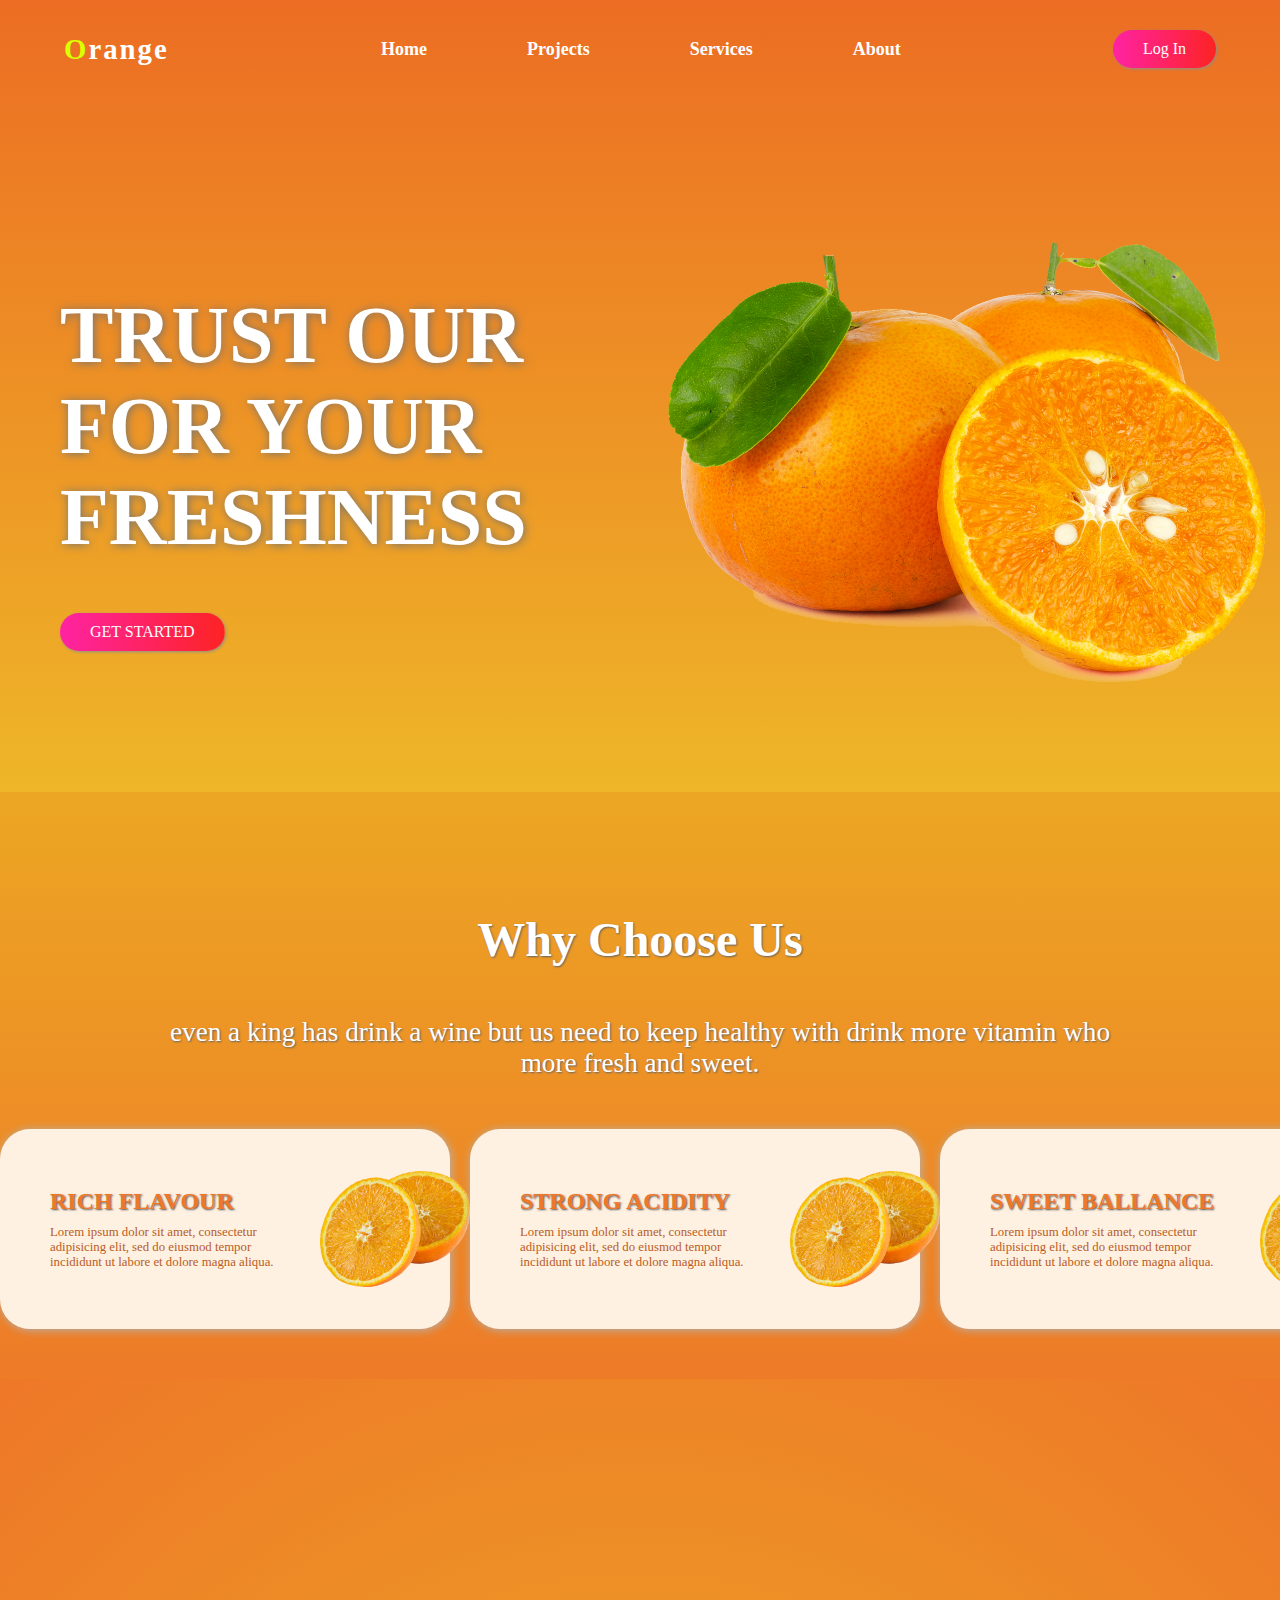
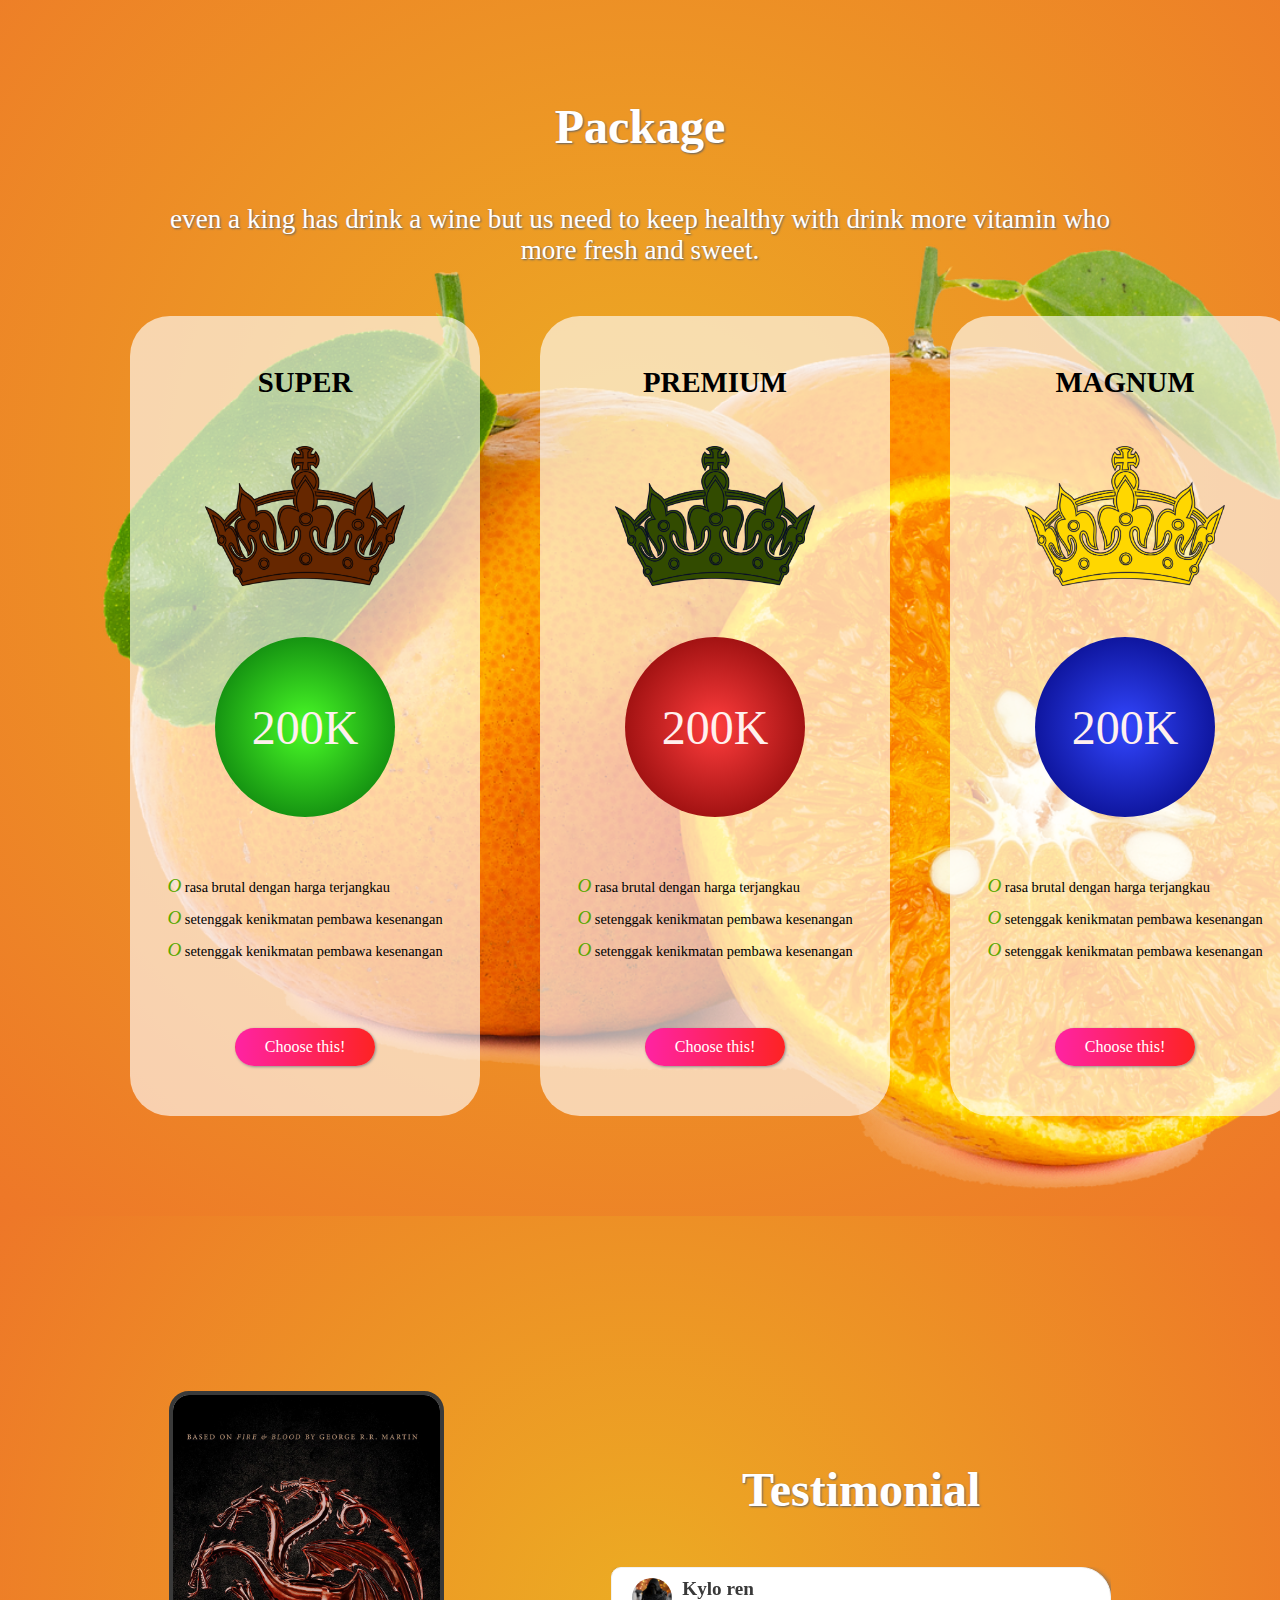
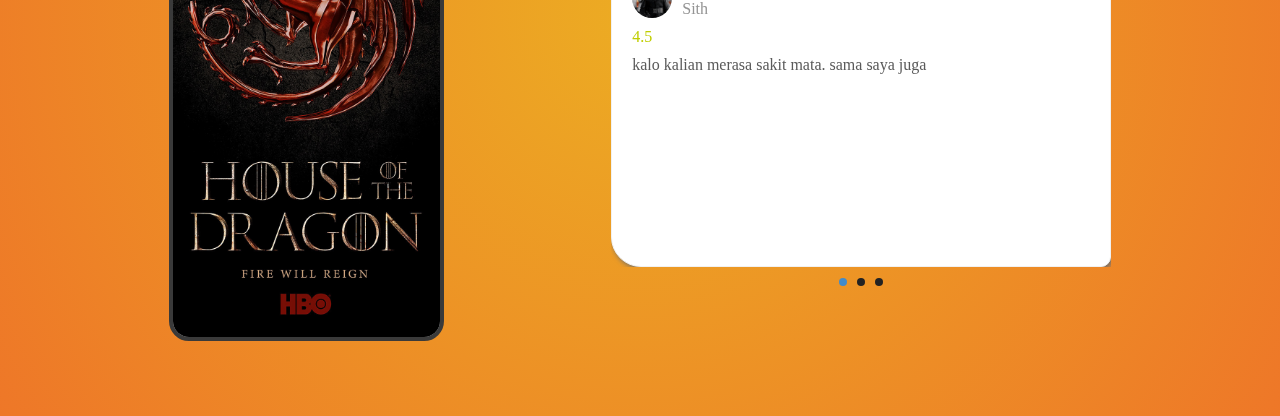
<file: index.html>
<!DOCTYPE html>
<html lang="en">
<head>
    <meta charset="UTF-8">
    <meta http-equiv="X-UA-Compatible" content="IE=edge">
    <meta name="viewport" content="width=device-width, initial-scale=1.0">
    <title>project 5</title>

    <link rel="stylesheet" href="css/style.css">
    <link rel="stylesheet" href="css/lightslider.css">
    <script src="js/jquery-3.5.1.js"></script>
    <script src="js/lightslider.js"></script>
    <script src="js/script.js"></script>
</head>
<body>
    <div class="bg">
        
        <nav class="navbar">
            <div class="nav-logo">
                <h2><span>O</span>range</h2>
            </div>
            <ul class="nav-link">
                <li><a href="" class="nav-list">Home</a></li>
                <li><a href="" class="nav-list">Projects</a></li>
                <li><a href="" class="nav-list">Services</a></li>
                <li><a href="" class="nav-list">About</a></li>
            </ul>
            <a href="" class="nav-btn">Log In</a>
        </nav>
        <div class="jumbotron">
            <div class="jumbo-text">
                <strong>TRUST OUR FOR YOUR FRESHNESS</strong>
                <a href="" class="nav-btn">GET STARTED</a>
            </div>
            <div class="jumbo-img">
                <img src="img/jumbo.png" alt="">
            </div>
        </div>
    </div>
    <div class="bg-2">

        <section id="service">
            <div class="info">
                <strong class="text-info">Why Choose Us</strong>
                <p class="sub-info">even a king has drink a wine but us need to keep healthy with drink more vitamin who more fresh and sweet.</p>
            </div>
        
            <div class="service-container">
                <div class="service-box">
                    <div class="box-head">
                        <strong class="box-title">RICH FLAVOUR</strong>
                        <p class="box-sub">Lorem ipsum dolor sit amet, consectetur adipisicing elit, sed do eiusmod tempor incididunt ut labore et dolore magna aliqua.</p>
    
                    </div>
                    <img src="img/jeruk.png" alt="" class="box-img">
                </div>
                <div class="service-box">
                    <div class="box-head">
                        <strong class="box-title">STRONG ACIDITY</strong>
                        <p class="box-sub">Lorem ipsum dolor sit amet, consectetur adipisicing elit, sed do eiusmod tempor incididunt ut labore et dolore magna aliqua.</p>
    
                    </div>
                    <img src="img/jeruk.png" alt="" class="box-img">
                </div>
                <div class="service-box">
                    <div class="box-head">
                        <strong class="box-title">SWEET BALLANCE</strong>
                        <p class="box-sub">Lorem ipsum dolor sit amet, consectetur adipisicing elit, sed do eiusmod tempor incididunt ut labore et dolore magna aliqua.</p>
    
                    </div>
                    <img src="img/jeruk.png" alt="" class="box-img">
                </div>
            </div>
        </section>
        </div>
        <div class="bg-3">
            <div class="bg-4">

                <section id="package">
    
                    <div class="info">
                        <strong class="text-info">Package</strong>
                        <p class="sub-info">even a king has drink a wine but us need to keep healthy with drink more vitamin who more fresh and sweet.</p>
                    </div>
                    <div class="package-container">
    
                        <div class="package-box">
                            <strong class="package-head">SUPER</strong>
                            <div class="package-img">
                                <img src="img/king-red.png" alt="">
                            </div>
                            <div class="package-price">
                                <a href="" class="super"> 200K  
                                </a>
                            </div>
                            <div class="superiority">
                                <p><i>O</i> rasa brutal dengan harga terjangkau</p>
                                <p><i>O</i> setenggak kenikmatan pembawa kesenangan</p>    
                                <p><i>O</i> setenggak kenikmatan pembawa kesenangan</p>    
                                  
                            </div>
                            <div class="nav-btn">Choose this!</div>
                        </div>
                        <div class="package-box">
                            <strong class="package-head">PREMIUM</strong>
                            <div class="package-img">
                                <img src="img/king.png" alt="">
                            </div>
                            <div class="package-price">
                                <a href="" class="premium"> 200K  
                                </a>
                            </div>
                            <div class="superiority">
                                <p><i>O</i> rasa brutal dengan harga terjangkau</p>
                                <p><i>O</i> setenggak kenikmatan pembawa kesenangan</p>    
                                <p><i>O</i> setenggak kenikmatan pembawa kesenangan</p>    
                                  
                            </div>
                            <div class="nav-btn">Choose this!</div>
                        </div>
                        <div class="package-box">
                            <strong class="package-head">MAGNUM</strong>
                            <div class="package-img">
                                <img src="img/-ori.png" alt="">
                            </div>
                            <div class="package-price">
                                <a href="" class="magnum"> 200K  
                                </a>
                            </div>
                            <div class="superiority">
                                <p><i>O</i> rasa brutal dengan harga terjangkau</p>
                                <p><i>O</i> setenggak kenikmatan pembawa kesenangan</p>    
                                <p><i>O</i> setenggak kenikmatan pembawa kesenangan</p>    
                                  
                            </div>
                            <div class="nav-btn">Choose this!</div>
                        </div>
                    </div>
                </section>
            </div>
        </div>
        <div class="bg-3">
            <section id="download-app">
                <div class="app-img">
                    <img src="img/app2.jpg" alt="">
                </div>
                <!-- text -->
                <div class="download-app-text">
                    <div class="info">
                        <strong class="text-info">Testimonial</strong>
                        
                    </div>
                    <ul id="ls">
                        <li> <div class="client-box">
                            <!-- profile -->
                            <div class="client-profile">
                                <img src="img/bg.jpg" alt="client">
                                <div class="profile-text">
                                    <strong>Kylo ren</strong>
                                    <span>Sith</span>
                                </div>
                            </div>
                            <div class="rating">
                                <span>4.5</span>
                            </div>
                            <!-- isi -->
                            <p>
                                kalo kalian merasa sakit mata. sama saya juga

                            </p>
                        </div></li>
                        <li>  <div class="client-box">
                            <!-- profile -->
                            <div class="client-profile">
                                <img src="img/vader.jpg" alt="client">
                                <div class="profile-text">
                                    <strong>Darth Vader</strong>
                                    <span>Sith</span>
                                </div>
                            </div>
                            <div class="rating">
                                <span>4.5</span>
                            </div>
                            <!-- isi -->
                            <p>
                                Lorem ipsum dolor sit amet, consectetur adipisicing elit, sed do eiusmod tempor incididunt ut labore et dolore magna aliqua.
                                    Ut enim ad minim veniam, quis nostrud exercitation ullamco laboris nisi ut aliquip ex ea commodo consequat.
                                    Duis aute irure dolor in reprehenderit in voluptate velit esse cillum dolore eu fugiat nulla pariatur. 
                            </p>
                        </div></li>
                        <li> <div class="client-box">
                            <!-- profile -->
                            <div class="client-profile">
                                <img src="img/bg.jpg" alt="client">
                                <div class="profile-text">
                                    <strong>Kylo ren</strong>
                                    <span>Sith</span>
                                </div>
                            </div>
                            <div class="rating">
                                <span>4.5</span>
                            </div>
                            <!-- isi -->
                            <p>
                                Lorem ipsum dolor sit amet, consectetur adipisicing elit, sed do eiusmod tempor incididunt ut labore et dolore magna aliqua.
                                    Ut enim ad minim veniam, quis nostrud exercitation ullamco laboris nisi ut aliquip ex ea commodo consequat.
                                    Duis aute irure dolor in reprehenderit in voluptate velit esse cillum dolore eu fugiat nulla pariatur. 
                            </p>
                        </div></li>
                    </ul>
                   
                    
                    <!-- btn -->
                   
                </div>
            </section>
        </div>
        
    
   
</body>
</html>
</file>
<file: css/style.css>
/* nav */
.bg{
    background:linear-gradient(to bottom, rgb(236, 109, 35),rgb(238, 185, 40));
    
    
}
*{
    box-sizing: border-box;
    margin: 0;
    padding: 0;
    font-family: Verdana;
}

li,a{
    text-decoration: none;
}
.nav-btn{
    /* margin-left: auto; */
    background: linear-gradient(to right, rgb(255, 35, 163),rgb(253, 35, 35))70%;
    color: #fff;
    padding: 10px 30px;
    border-radius: 30px;
    box-shadow: 1px 1px 3px #8d8d8d;
}
.nav-btn:hover{
    background: #fff;
    color: rgb(255, 42, 42);
    transition: all ease 1s;
}
.nav-logo{
    color: white;
    letter-spacing: 2px;
    font-size: 1.2rem;
    font-weight: 700;
    margin-left: 0;
}
.nav-logo span{
    color: #d9ff00;
}
.navbar{
    display: flex;
    justify-content: space-between;
    align-items: center;
    padding: 30px 5%;
}
.nav-link{
    margin: 0 auto;
    display: flex;
    list-style: none;
    justify-content: space-between;

}
.nav-link li{
    display: inline-block;
    padding: 0px 50px;
    font-weight: 700;
    font-size: 18px;
    
}
.nav-list{
    color: #ffffff;
    transition: all ease 0.7s;
}
.nav-list:hover{
    color: #505050;
    transition: all ease 0.7s;
}
/* jumbo */
.jumbotron{
    display: flex;
    justify-content: center;
    margin: 20px auto;
}
.jumbo-text{
    color: #ffffff;
    display: flex;
    flex-direction: column;
    justify-content: center;
    align-items: flex-start;
    width: 300px;
    max-width: 500px;
    margin-left: auto;
}
.jumbo-text strong{
    font-size: 80px;
    font-weight: 700;
    text-shadow: 1px 1px 10px rgb(114, 114, 114);
    margin-bottom: 50px;
}
.jumbo-img{
    width: 800px;
    height: auto;
    margin: 0 auto;
    padding-left: 200px;
    
}
.jumbo-img img{
    width: 700px;
}
.bg-2{
    margin: -50px 0;
    background:linear-gradient(to bottom, rgb(236, 166, 35),rgb(238, 119, 40));

}
#service{
    margin: 0 auto;
    color: white;
    padding: 100px 0;
    max-width: 1550px;

}
/* heading */
.title{
    font-size: 2rem;
}
.service-head{
    align-items: center;
    margin: 50px auto;
}
/* SERVICE */
.service-container{
    display: grid;
    grid-gap: 20px;
    grid-template-columns: 1fr 1fr 1fr;
}
.service-box{
    height: 200px;
    width: 450px;
    background-color: rgb(255, 241, 226);
    margin: auto auto;
    border-radius: 30px;
    display: flex;
    justify-content: space-between;
    align-items: center;
    box-shadow: 1px 1px 10px #b4b4b4;
}
.box-head{
    color: rgb(238, 119, 40);
    display: block;
    align-items: center;
    margin-left: 50px;
    max-width: 250px;
    letter-spacing: 0px;
}
.box-title{
    font-size: 1.5rem;
    text-shadow: 1px 1px 2px #505050;
}
.box-sub{
    color: rgb(184, 92, 31);
    font-weight: 500;
    font-size: 0.8rem;
    margin-top: 10px;
}
.service-box .box-img{
    margin-right: -20px;
    width: 150px;
}
.info{
    margin: 20px auto;
    text-align: center;
    color: rgb(255, 255, 255);
    max-width: 1000px;
    text-shadow:1px 1px 2px rgb(99, 99, 99);
}
.info .text-info{
    font-weight: 900;
    font-size: 3rem;
}
.info .sub-info{
    margin: 50px auto;
    font-size: 1.7rem;
    font-weight: 500;
}
.bg-3{
    min-height: 800px;
    background:radial-gradient(circle, rgb(236, 172, 35),rgb(238, 119, 40));
    padding-top: 200px;

}
.bg-4{
    background: url(../img/jumbo.png);
    background-repeat: no-repeat;
    background-size: 1500px;
    
}
#package{
    padding: 100px;
    margin: 0 auto;
    max-width: 1550px;
}
.package-container{
    display: grid;
    grid-template-columns:1fr 1fr 1fr;
    grid-gap: 30px;
    align-items: center;
}
.package-box{
    margin-left: 30px;
    width: 350px;
    height: 800px;
    background-color: rgba(255, 255, 255, 0.63);
    display: flex;
    flex-direction: column;
    justify-content: space-between;
    align-items: center;
    border-radius: 40px;
    padding: 50px 0;
}
.package-head{
    font-size: 1.8rem;
    font-weight: 700;
}
.package-price a{
    width: 180px;
    height: 180px;
    display: flex;
    justify-content: center;
    align-items: center;
    border-radius: 50%;
    position: relative;
    font-size:3rem;
}
.package-img img{
    width: 200px;

}
.premium{
    background:radial-gradient(circle, rgb(255, 61, 61),rgb(124, 1, 1));
    color: #fff0ee;
}
.super{
    background:radial-gradient(circle, rgb(74, 252, 39),rgb(0, 105, 9));
    color: #fff0ee;
}
.magnum{
    background:radial-gradient(circle, rgb(51, 71, 255),rgb(0, 2, 119));
    color: #fff0ee;
}
.like span{
    position: absolute;
    top: -7px;
    right: -7px;
    width: 20px;
    height: 20px;
    display: flex;
    justify-content: center;
    align-items: center;
    border-radius: 50%;
    color: #ffffff;
    font-size: 0.6rem;
    font-weight: 500;
    background-color: black;
}
.superiority{
    margin: 10px 30px;
    text-align: start;
    max-width: 300px;
}
.superiority p{
    margin-bottom: 10px;
    font-size: 0.9rem;
    font-weight: 300;
}
.superiority p i{
    font-size: 1.2rem;
    color: rgb(90, 168, 0);
}
/* testi */
#download-app{
    max-width: 1150px;
    width: 100%;
    height: 500px;
    margin: 0 auto;
    border-radius: 50px;
    padding: 20px;
    display: flex;
    justify-content: space-around;
    align-items: center;
    
}
.app-img{
    width: 275px;
    height: 550px;
    background-color: #e7e7e7;
    border: 4px solid #3a3a3a;
    border-radius: 20px;
    overflow: hidden;
}
.app-img img{
    width: 100%;
    height: 100%;
    object-fit: cover;
    object-position: center;
}
.download-app-text{
    max-width: 500px;
    
}
.download-app-text .info{
    font-size: 1.6rem;
    margin-bottom: 50px;
}


/* testi */
.client-box{
    background-color: #ffffff;
    padding: 10px 20px;
    border: 1px solid #f1f1f1;
    box-shadow: 2px 2px 5px #6e6e6e;
    border-radius: 10px 30px 10px 30px;
    height: 300px;
    min-height: 300px;
}
.client-profile{
    display: flex;
    align-items: center;
}
.client-profile img{
    width: 40px;
    height: 40px;
    object-fit: cover;
    border-radius: 50%;
    object-position: center;
}
.profile-text{
    display: flex;
    flex-direction: column;
    margin-left: 10px;
}
.profile-text strong{
    color: #393939;
    font-size: 1.2rem;
    font-weight: 700;

}
.profile-text span{
    color: #949494;
    font-weight: 500;
}
.rating{
    display: flex;
    margin: 10px 0;
}
.rating span{
    color: rgb(192, 206, 2);
}
.client-box p{
    color: #5a5a5a;
}
</file>
<file: css/lightslider.css>
/*! lightslider - v1.1.3 - 2015-04-14
* https://github.com/sachinchoolur/lightslider
* Copyright (c) 2015 Sachin N; Licensed MIT */
/** /!!! core css Should not edit !!!/**/

.lSSlideOuter {
  overflow: hidden;
  -webkit-touch-callout: none;
  -webkit-user-select: none;
  -khtml-user-select: none;
  -moz-user-select: none;
  -ms-user-select: none;
  user-select: none;
}
.lightSlider:before,
.lightSlider:after {
  content: " ";
  display: table;
}
.lightSlider {
  overflow: hidden;
  margin: 0;
}
.lSSlideWrapper {
  max-width: 100%;
  overflow: hidden;
  position: relative;
}
.lSSlideWrapper > .lightSlider:after {
  clear: both;
}
.lSSlideWrapper .lSSlide {
  -webkit-transform: translate(0px, 0px);
  -ms-transform: translate(0px, 0px);
  transform: translate(0px, 0px);
  -webkit-transition: all 1s;
  -webkit-transition-property: -webkit-transform, height;
  -moz-transition-property: -moz-transform, height;
  transition-property: transform, height;
  -webkit-transition-duration: inherit !important;
  transition-duration: inherit !important;
  -webkit-transition-timing-function: inherit !important;
  transition-timing-function: inherit !important;
}
.lSSlideWrapper .lSFade {
  position: relative;
}
.lSSlideWrapper .lSFade > * {
  position: absolute !important;
  top: 0;
  left: 0;
  z-index: 9;
  margin-right: 0;
  width: 100%;
}
.lSSlideWrapper.usingCss .lSFade > * {
  opacity: 0;
  -webkit-transition-delay: 0s;
  transition-delay: 0s;
  -webkit-transition-duration: inherit !important;
  transition-duration: inherit !important;
  -webkit-transition-property: opacity;
  transition-property: opacity;
  -webkit-transition-timing-function: inherit !important;
  transition-timing-function: inherit !important;
}
.lSSlideWrapper .lSFade > *.active {
  z-index: 10;
}
.lSSlideWrapper.usingCss .lSFade > *.active {
  opacity: 1;
}
/** /!!! End of core css Should not edit !!!/**/

/* Pager */
.lSSlideOuter .lSPager.lSpg {
  margin: 10px 0 0;
  padding: 0;
  text-align: center;
}
.lSSlideOuter .lSPager.lSpg > li {
  cursor: pointer;
  display: inline-block;
  padding: 0 5px;
}
.lSSlideOuter .lSPager.lSpg > li a {
  background-color: #222222;
  border-radius: 30px;
  display: inline-block;
  height: 8px;
  overflow: hidden;
  text-indent: -999em;
  width: 8px;
  position: relative;
  z-index: 99;
  -webkit-transition: all 0.5s linear 0s;
  transition: all 0.5s linear 0s;
}
.lSSlideOuter .lSPager.lSpg > li:hover a,
.lSSlideOuter .lSPager.lSpg > li.active a {
  background-color: #428bca;
}
.lSSlideOuter .media {
  opacity: 0.8;
}
.lSSlideOuter .media.active {
  opacity: 1;
}
/* End of pager */

/** Gallery */
.lSSlideOuter .lSPager.lSGallery {
  list-style: none outside none;
  padding-left: 0;
  margin: 0;
  overflow: hidden;
  transform: translate3d(0px, 0px, 0px);
  -moz-transform: translate3d(0px, 0px, 0px);
  -ms-transform: translate3d(0px, 0px, 0px);
  -webkit-transform: translate3d(0px, 0px, 0px);
  -o-transform: translate3d(0px, 0px, 0px);
  -webkit-transition-property: -webkit-transform;
  -moz-transition-property: -moz-transform;
  -webkit-touch-callout: none;
  -webkit-user-select: none;
  -khtml-user-select: none;
  -moz-user-select: none;
  -ms-user-select: none;
  user-select: none;
}
.lSSlideOuter .lSPager.lSGallery li {
  overflow: hidden;
  -webkit-transition: border-radius 0.12s linear 0s 0.35s linear 0s;
  transition: border-radius 0.12s linear 0s 0.35s linear 0s;
}
.lSSlideOuter .lSPager.lSGallery li.active,
.lSSlideOuter .lSPager.lSGallery li:hover {
  border-radius: 5px;
}
.lSSlideOuter .lSPager.lSGallery img {
  display: block;
  height: auto;
  max-width: 100%;
}
.lSSlideOuter .lSPager.lSGallery:before,
.lSSlideOuter .lSPager.lSGallery:after {
  content: " ";
  display: table;
}
.lSSlideOuter .lSPager.lSGallery:after {
  clear: both;
}
/* End of Gallery*/

/* slider actions */
.lSAction > a {
  width: 32px;
  display: block;
  top: 50%;
  height: 32px;
  /* background-image: url("../img/controls.png"); */
  cursor: pointer;
  position: absolute;
  z-index: 99;
  margin-top: -16px;
  opacity: 0.5;
  -webkit-transition: opacity 0.35s linear 0s;
  transition: opacity 0.35s linear 0s;
}
.lSAction > a:hover {
  opacity: 1;
}
.lSAction > .lSPrev {
  background-position: 0 0;
  left: 10px;
}
.lSAction > .lSNext {
  background-position: -32px 0;
  right: 10px;
}
.lSAction > a.disabled {
  pointer-events: none;
}
.cS-hidden {
  height: 1px;
  opacity: 0;
  filter: alpha(opacity=0);
  overflow: hidden;
}

/* vertical */
.lSSlideOuter.vertical {
  position: relative;
}
.lSSlideOuter.vertical.noPager {
  padding-right: 0px !important;
}
.lSSlideOuter.vertical .lSGallery {
  position: absolute !important;
  right: 0;
  top: 0;
}
.lSSlideOuter.vertical .lightSlider > * {
  width: 100% !important;
  max-width: none !important;
}

/* vertical controlls */
.lSSlideOuter.vertical .lSAction > a {
  left: 50%;
  margin-left: -14px;
  margin-top: 0;
}
.lSSlideOuter.vertical .lSAction > .lSNext {
  background-position: 31px -31px;
  bottom: 10px;
  top: auto;
}
.lSSlideOuter.vertical .lSAction > .lSPrev {
  background-position: 0 -31px;
  bottom: auto;
  top: 10px;
}
/* vertical */

/* Rtl */
.lSSlideOuter.lSrtl {
  direction: rtl;
}
.lSSlideOuter .lightSlider,
.lSSlideOuter .lSPager {
  padding-left: 0;
  list-style: none outside none;
}
.lSSlideOuter.lSrtl .lightSlider,
.lSSlideOuter.lSrtl .lSPager {
  padding-right: 0;
}
.lSSlideOuter .lightSlider > *,
.lSSlideOuter .lSGallery li {
  float: left;
}
.lSSlideOuter.lSrtl .lightSlider > *,
.lSSlideOuter.lSrtl .lSGallery li {
  float: right !important;
}
/* Rtl */

@-webkit-keyframes rightEnd {
  0% {
    left: 0;
  }

  50% {
    left: -15px;
  }

  100% {
    left: 0;
  }
}
@keyframes rightEnd {
  0% {
    left: 0;
  }

  50% {
    left: -15px;
  }

  100% {
    left: 0;
  }
}
@-webkit-keyframes topEnd {
  0% {
    top: 0;
  }

  50% {
    top: -15px;
  }

  100% {
    top: 0;
  }
}
@keyframes topEnd {
  0% {
    top: 0;
  }

  50% {
    top: -15px;
  }

  100% {
    top: 0;
  }
}
@-webkit-keyframes leftEnd {
  0% {
    left: 0;
  }

  50% {
    left: 15px;
  }

  100% {
    left: 0;
  }
}
@keyframes leftEnd {
  0% {
    left: 0;
  }

  50% {
    left: 15px;
  }

  100% {
    left: 0;
  }
}
@-webkit-keyframes bottomEnd {
  0% {
    bottom: 0;
  }

  50% {
    bottom: -15px;
  }

  100% {
    bottom: 0;
  }
}
@keyframes bottomEnd {
  0% {
    bottom: 0;
  }

  50% {
    bottom: -15px;
  }

  100% {
    bottom: 0;
  }
}
.lSSlideOuter .rightEnd {
  -webkit-animation: rightEnd 0.3s;
  animation: rightEnd 0.3s;
  position: relative;
}
.lSSlideOuter .leftEnd {
  -webkit-animation: leftEnd 0.3s;
  animation: leftEnd 0.3s;
  position: relative;
}
.lSSlideOuter.vertical .rightEnd {
  -webkit-animation: topEnd 0.3s;
  animation: topEnd 0.3s;
  position: relative;
}
.lSSlideOuter.vertical .leftEnd {
  -webkit-animation: bottomEnd 0.3s;
  animation: bottomEnd 0.3s;
  position: relative;
}
.lSSlideOuter.lSrtl .rightEnd {
  -webkit-animation: leftEnd 0.3s;
  animation: leftEnd 0.3s;
  position: relative;
}
.lSSlideOuter.lSrtl .leftEnd {
  -webkit-animation: rightEnd 0.3s;
  animation: rightEnd 0.3s;
  position: relative;
}
/*/  GRab cursor */
.lightSlider.lsGrab > * {
  cursor: -webkit-grab;
  cursor: -moz-grab;
  cursor: -o-grab;
  cursor: -ms-grab;
  cursor: grab;
}
.lightSlider.lsGrabbing > * {
  cursor: move;
  cursor: -webkit-grabbing;
  cursor: -moz-grabbing;
  cursor: -o-grabbing;
  cursor: -ms-grabbing;
  cursor: grabbing;
}
</file>
